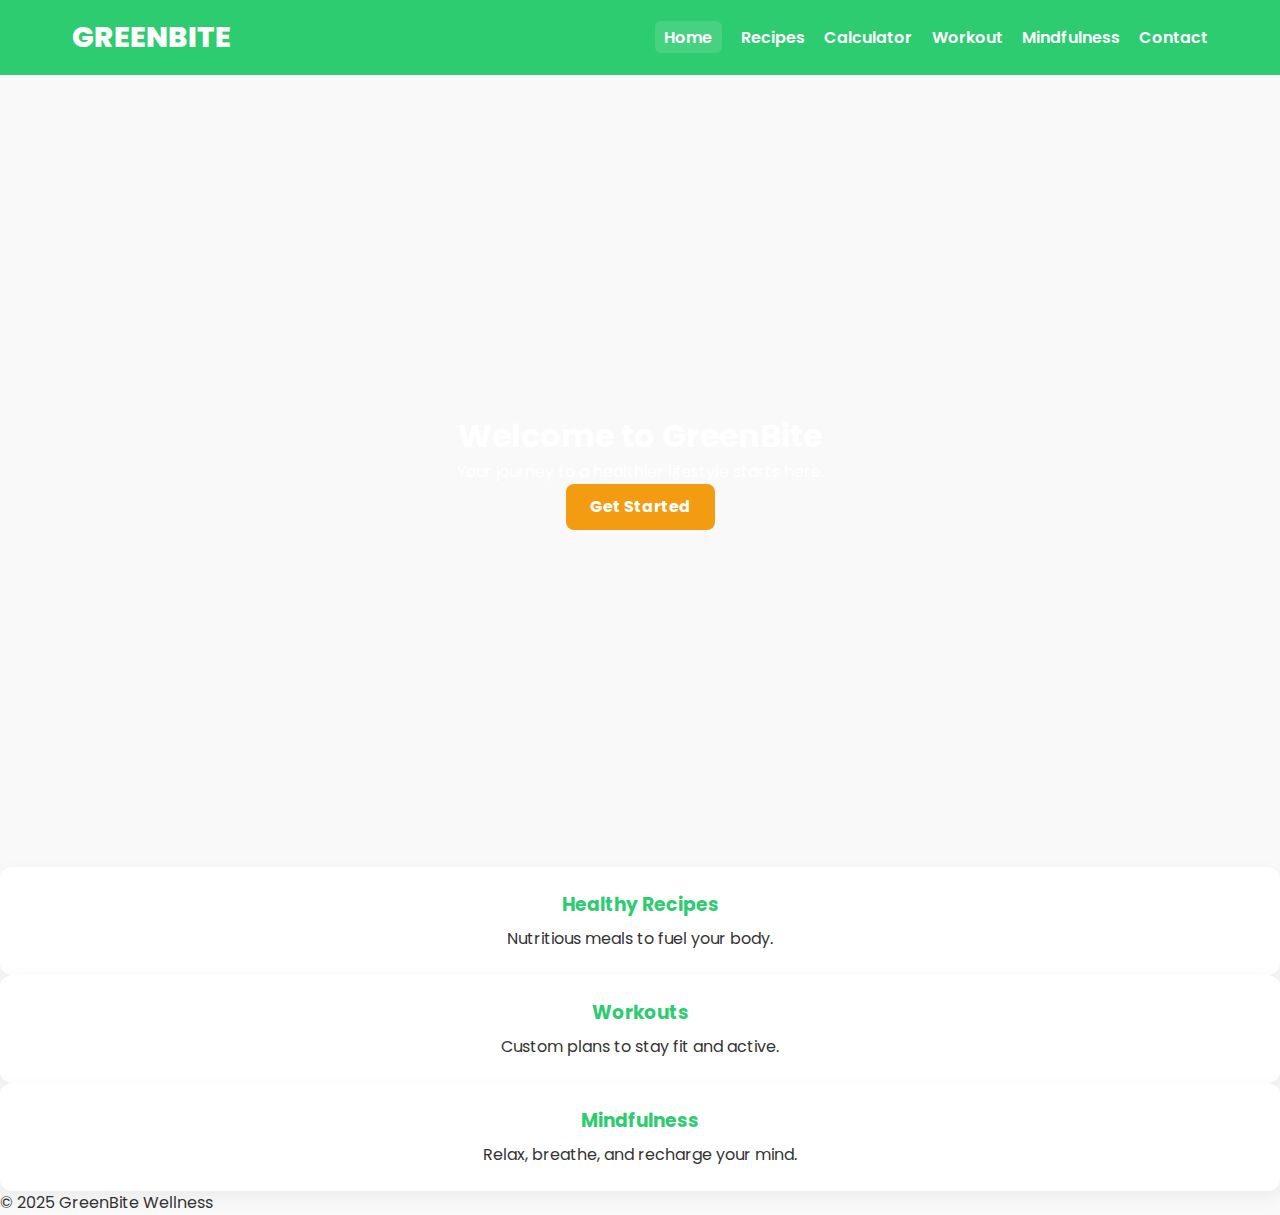
<file: index.html>
<!DOCTYPE html>
<html lang="en">
<head>
  <meta charset="UTF-8">
  <meta name="viewport" content="width=device-width, initial-scale=1.0">
  <title>GreenBite | Home</title>
  <link href="https://fonts.googleapis.com/css2?family=Poppins:wght@400;600;700&display=swap" rel="stylesheet">
  <link rel="stylesheet" href="css/styles.css">
</head>
<body>

  <!-- Navbar -->
  <header>
    <nav class="navbar">
      <div class="logo">GreenBite</div>
      <ul class="nav-links">
        <li><a href="index.html" class="active">Home</a></li>
        <li><a href="recipes.html">Recipes</a></li>
        <li><a href="calculator.html">Calculator</a></li>
        <li><a href="workout.html">Workout</a></li>
        <li><a href="mindfulness.html">Mindfulness</a></li>
        <li><a href="contact.html">Contact</a></li>
      </ul>
      <div class="hamburger">&#9776;</div>
    </nav>
  </header>

  <!-- Hero Section -->
  <section class="hero">
    <div class="hero-content">
      <h1>Welcome to GreenBite</h1>
      <p>Your journey to a healthier lifestyle starts here.</p>
      <a href="recipes.html" class="btn-primary">Get Started</a>
    </div>
  </section>

  <!-- Health Tips Section -->
  <section class="features">
  <div class="feature-card">
    <a href="recipes.html">
      <h3>Healthy Recipes</h3>
      <p>Nutritious meals to fuel your body.</p>
    </a>
  </div>
  <div class="feature-card">
    <a href="workout.html">
      <h3>Workouts</h3>
      <p>Custom plans to stay fit and active.</p>
    </a>
  </div>
  <div class="feature-card">
    <a href="mindfulness.html">
      <h3>Mindfulness</h3>
      <p>Relax, breathe, and recharge your mind.</p>
    </a>
  </div>
</section>

  <!-- Footer -->
  <footer>
    <p>&copy; 2025 GreenBite Wellness</p>
  </footer>

  <script src="js/main.js"></script>
</body>
</html>
</file>
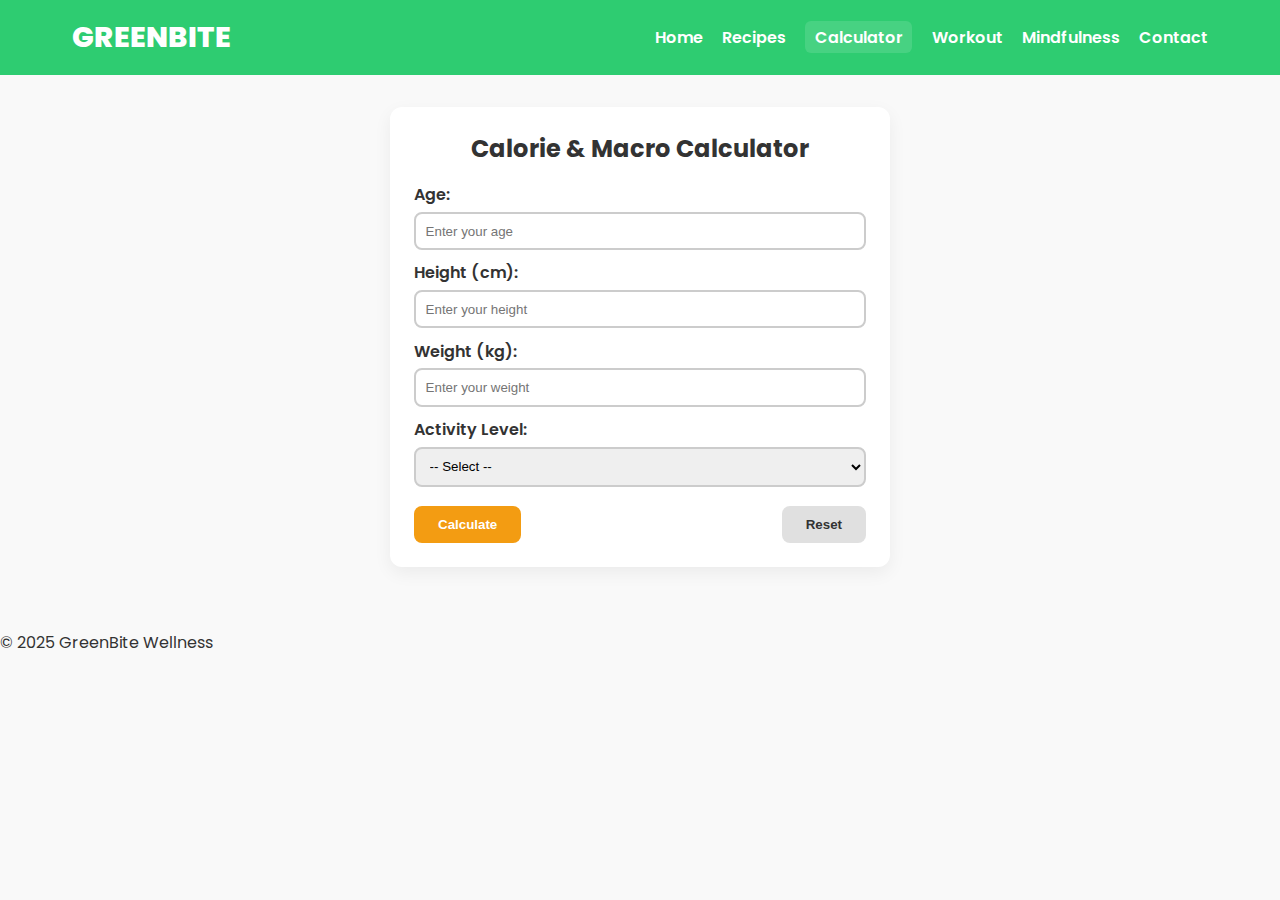
<file: calculator.html>
<!DOCTYPE html>
<html lang="en">
<head>
  <meta charset="UTF-8">
  <meta name="viewport" content="width=device-width, initial-scale=1.0">
  <title>GreenBite | Calculator</title>
  <link href="https://fonts.googleapis.com/css2?family=Poppins:wght@400;600;700&display=swap" rel="stylesheet">
  <link rel="stylesheet" href="css/styles.css">
</head>
<body>

  <!-- Navbar -->
  <header>
    <nav class="navbar">
      <div class="logo">GreenBite</div>
      <ul class="nav-links">
        <li><a href="index.html">Home</a></li>
        <li><a href="recipes.html">Recipes</a></li>
        <li><a href="calculator.html" class="active">Calculator</a></li>
        <li><a href="workout.html">Workout</a></li>
        <li><a href="mindfulness.html">Mindfulness</a></li>
        <li><a href="contact.html">Contact</a></li>
      </ul>
      <div class="hamburger">&#9776;</div>
    </nav>
  </header>

  <!-- Calculator Page -->
  <main class="calculator-page">
    <div class="calculator-form">
      <h2>Calorie & Macro Calculator</h2>
      
      <label for="age">Age:</label>
      <input type="number" id="age" placeholder="Enter your age">

      <label for="height">Height (cm):</label>
      <input type="number" id="height" placeholder="Enter your height">

      <label for="weight">Weight (kg):</label>
      <input type="number" id="weight" placeholder="Enter your weight">

      <label for="activity">Activity Level:</label>
      <select id="activity">
        <option value="">-- Select --</option>
        <option value="1.2">Sedentary (little/no exercise)</option>
        <option value="1.375">Lightly active (1–3 days/week)</option>
        <option value="1.55">Moderately active (3–5 days/week)</option>
        <option value="1.725">Very active (6–7 days/week)</option>
        <option value="1.9">Extra active (physical job/training)</option>
      </select>

      <div class="button-group">
        <button class="btn-primary" onclick="calculateCalories()">Calculate</button>
        <button class="btn-secondary" onclick="resetCalculator()">Reset</button>
      </div>
    </div>

    <!-- Results -->
    <div class="calculator-results" id="results" style="display:none;">
      <h2>Your Daily Needs</h2>
      <div class="results-grid">
        <div class="result-card">
          <h3>Calories</h3>
          <p id="caloriesResult">0 kcal</p>
        </div>
        <div class="result-card">
          <h3>Protein</h3>
          <p id="proteinResult">0 g</p>
        </div>
        <div class="result-card">
          <h3>Carbs</h3>
          <p id="carbsResult">0 g</p>
        </div>
        <div class="result-card">
          <h3>Fat</h3>
          <p id="fatResult">0 g</p>
        </div>
      </div>
    </div>
  </main>

  <!-- Footer -->
  <footer>
    <p>&copy; 2025 GreenBite Wellness</p>
  </footer>

  <script src="js/calculator.js"></script>
</body>
</html>
</file>
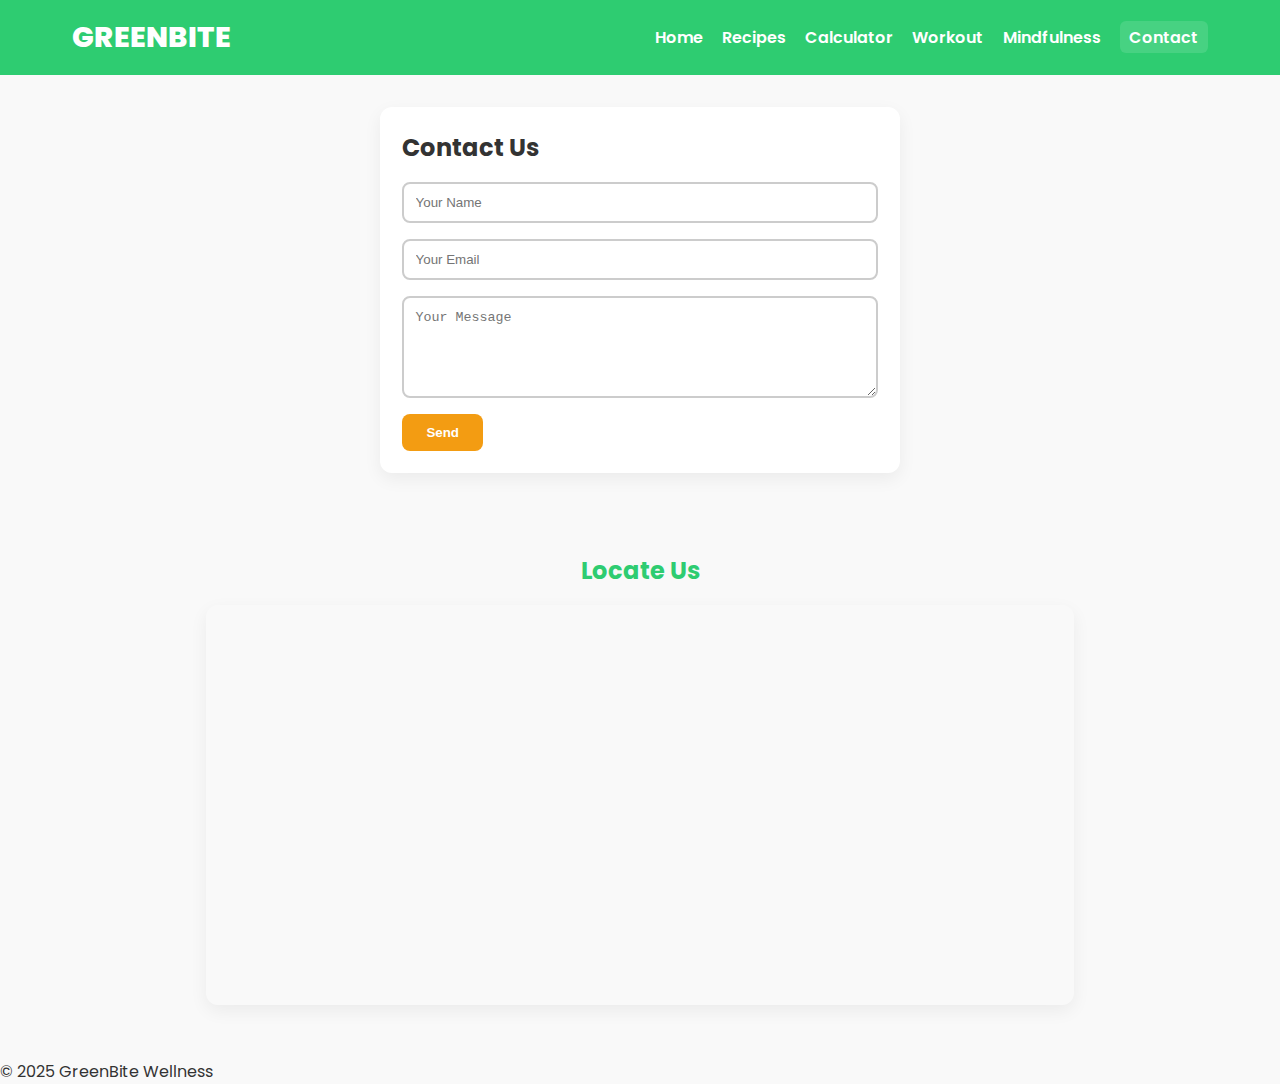
<file: contact.html>
<!DOCTYPE html>
<html lang="en">
<head>
  <meta charset="UTF-8">
  <meta name="viewport" content="width=device-width, initial-scale=1.0">
  <title>GreenBite | Contact</title>
  <link href="https://fonts.googleapis.com/css2?family=Poppins:wght@400;600;700&display=swap" rel="stylesheet">
  <link rel="stylesheet" href="css/styles.css">
</head>
<body>

  <!-- Navbar -->
  <header>
    <nav class="navbar">
      <div class="logo">GreenBite</div>
      <ul class="nav-links">
        <li><a href="index.html">Home</a></li>
        <li><a href="recipes.html">Recipes</a></li>
        <li><a href="calculator.html">Calculator</a></li>
        <li><a href="workout.html">Workout</a></li>
        <li><a href="mindfulness.html">Mindfulness</a></li>
        <li><a href="contact.html" class="active">Contact</a></li>
      </ul>
      <div class="hamburger">&#9776;</div>
    </nav>
  </header>

  <!-- Contact Page -->
  <main class="contact-page">
    <div class="contact-form">
      <h2>Contact Us</h2>
      <form>
        <input type="text" placeholder="Your Name" required>
        <input type="email" placeholder="Your Email" required>
        <textarea rows="5" placeholder="Your Message" required></textarea>
        <button type="submit" class="btn-primary">Send</button>
      </form>
    </div>
  </main>

  <!-- Locate Us Section -->
  <section class="locate-us">
    <h2>Locate Us</h2>
    <div class="map-container">
      <iframe 
        src="https://www.google.com/maps/embed?pb=!1m18!1m12!1m3!1d63313.51113498919!2d79.83064590734148!3d6.927078591544841!2m3!1f0!2f0!3f0!3m2!1i1024!2i768!4f13.1!3m3!1m2!1s0x3ae259409df06b75%3A0xa40e4c285056b8f7!2sColombo!5e0!3m2!1sen!2slk!4v1695376123456!5m2!1sen!2slk" 
        width="400" 
        height="400" 
        style="border:0; border-radius:12px; width:100%;" 
        allowfullscreen="" 
        loading="lazy">
      </iframe>
    </div>
  </section>

  <!-- Footer -->
  <footer>
    <p>&copy; 2025 GreenBite Wellness</p>
  </footer>

</body>
</html>
</file>
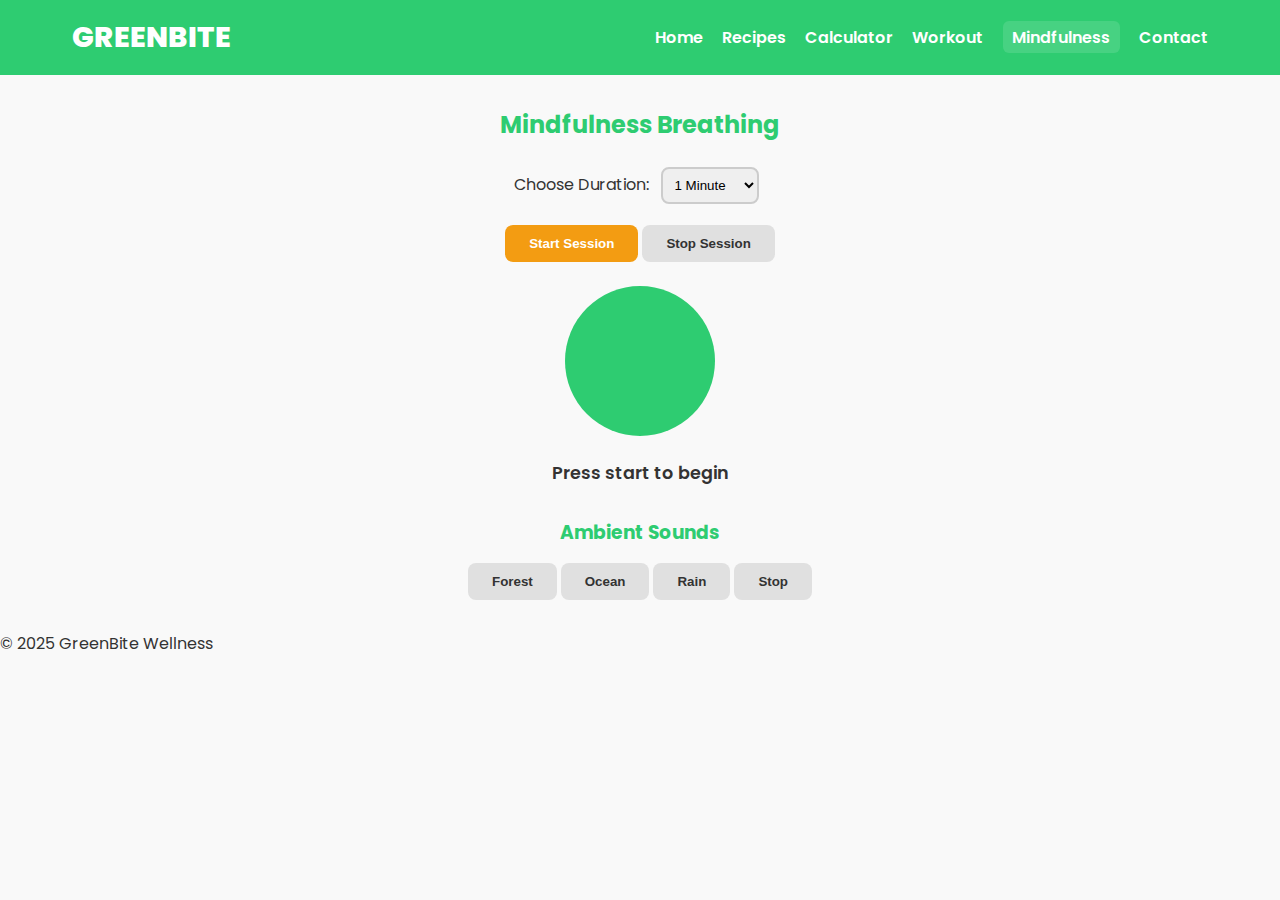
<file: mindfulness.html>
<!DOCTYPE html>
<html lang="en">
<head>
  <meta charset="UTF-8">
  <meta name="viewport" content="width=device-width, initial-scale=1.0">
  <title>GreenBite | Mindfulness</title>
  <link href="https://fonts.googleapis.com/css2?family=Poppins:wght@400;600;700&display=swap" rel="stylesheet">
  <link rel="stylesheet" href="css/styles.css">
</head>
<body>

  <!-- Navbar -->
  <header>
    <nav class="navbar">
      <div class="logo">GreenBite</div>
      <ul class="nav-links">
        <li><a href="index.html">Home</a></li>
        <li><a href="recipes.html">Recipes</a></li>
        <li><a href="calculator.html">Calculator</a></li>
        <li><a href="workout.html">Workout</a></li>
        <li><a href="mindfulness.html" class="active">Mindfulness</a></li>
        <li><a href="contact.html">Contact</a></li>
      </ul>
      <div class="hamburger">&#9776;</div>
    </nav>
  </header>

  <!-- Mindfulness Page -->
  <main class="mindfulness-page">
  <h2>Mindfulness Breathing</h2>

  <!-- Duration Selector -->
  <label for="duration">Choose Duration:</label>
  <select id="duration">
    <option value="60">1 Minute</option>
    <option value="120">2 Minutes</option>
    <option value="300">5 Minutes</option>
  </select>

  <div style="margin-top: 0.8rem;">
    <button class="btn-primary" onclick="startBreathing()">Start Session</button>
    <button class="btn-secondary" onclick="stopBreathing()">Stop Session</button>
  </div>

  <!-- Breathing Circle -->
  <div class="breath-circle" id="breathCircle"></div>
  <p class="instruction" id="instructionText">Press start to begin</p>

  <!-- Ambient Sounds Section -->
  <section class="ambient-sounds">
    <h3>Ambient Sounds</h3>
    <button class="btn-secondary" onclick="playSound('forest')">Forest</button>
    <button class="btn-secondary" onclick="playSound('ocean')">Ocean</button>
    <button class="btn-secondary" onclick="playSound('rain')">Rain</button>
    <button class="btn-secondary" onclick="stopSound()">Stop</button>

    <!-- Audio elements -->
    <audio id="forestSound" loop>
      <source src="images/forest.mp3" type="audio/mpeg">
    </audio>
    <audio id="oceanSound" loop>
      <source src="images/ocean (1).mp3" type="audio/mpeg">
    </audio>
    <audio id="rainSound" loop>
      <source src="images/rain.mp3" type="audio/mpeg">
    </audio>
  </section>
</main>


  <footer>
    <p>&copy; 2025 GreenBite Wellness</p>
  </footer>

  <script src="js/mindfulness.js"></script>
</body>
</html>
</file>
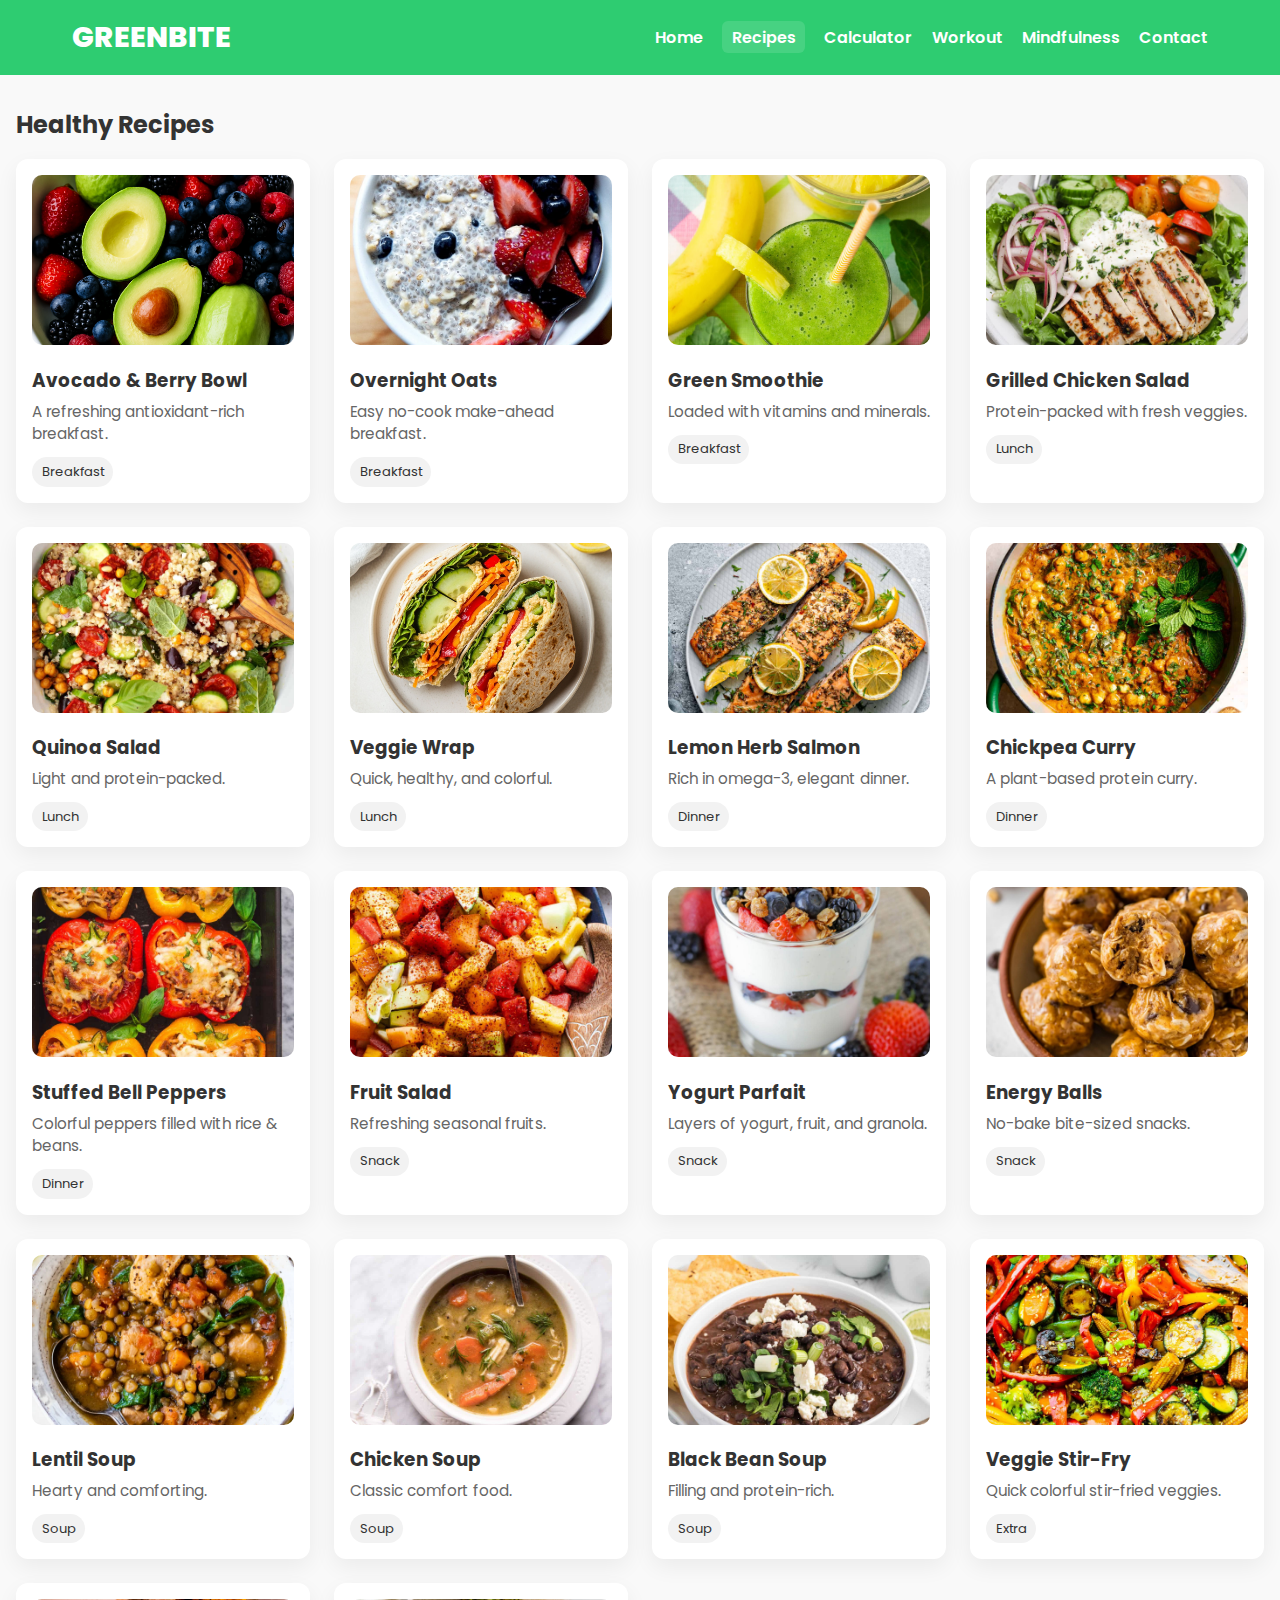
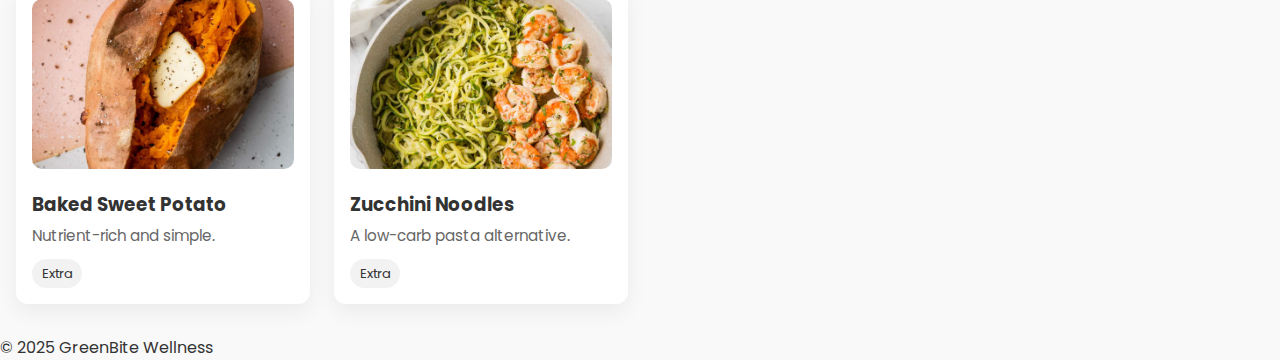
<file: recipes.html>
<!DOCTYPE html>
<html lang="en">
<head>
  <meta charset="utf-8" />
  <meta name="viewport" content="width=device-width,initial-scale=1" />
  <title>GreenBite | Recipes</title>
  <link href="https://fonts.googleapis.com/css2?family=Poppins:wght@400;600;700&display=swap" rel="stylesheet">
  <link rel="stylesheet" href="css/styles.css">
</head>
<body>
  <!-- Navbar -->
  <header>
    <nav class="navbar">
      <div class="logo">GreenBite</div>
      <ul class="nav-links">
        <li><a href="index.html">Home</a></li>
        <li><a href="recipes.html" class="active">Recipes</a></li>
        <li><a href="calculator.html">Calculator</a></li>
        <li><a href="workout.html">Workout</a></li>
        <li><a href="mindfulness.html">Mindfulness</a></li>
        <li><a href="contact.html">Contact</a></li>
      </ul>
      <div class="hamburger">&#9776;</div>
    </nav>
  </header>

  <!-- Recipes Page -->
  <main class="recipes-page">
    <h2>Healthy Recipes</h2>
    <div class="recipe-grid">

      <!-- Breakfast -->
      <div class="recipe-card" onclick="openRecipe('avocado-berry')">
        <img src="images/Avacado.png" alt="Avocado & Berry Bowl">
        <h3>Avocado & Berry Bowl</h3>
        <p>A refreshing antioxidant-rich breakfast.</p>
        <span class="tag">Breakfast</span>
      </div>

      <div class="recipe-card" onclick="openRecipe('overnight-oats')">
        <img src="images/overnight.jpg" alt="Overnight Oats">
        <h3>Overnight Oats</h3>
        <p>Easy no-cook make-ahead breakfast.</p>
        <span class="tag">Breakfast</span>
      </div>

      <div class="recipe-card" onclick="openRecipe('green-smoothie')">
        <img src="images/greenn.jpg" alt="Green Smoothie">
        <h3>Green Smoothie</h3>
        <p>Loaded with vitamins and minerals.</p>
        <span class="tag">Breakfast</span>
      </div>

      <!-- Lunch -->
      <div class="recipe-card" onclick="openRecipe('chicken-salad')">
        <img src="images/Grilled.jpg" alt="Grilled Chicken Salad">
        <h3>Grilled Chicken Salad</h3>
        <p>Protein-packed with fresh veggies.</p>
        <span class="tag">Lunch</span>
      </div>

      <div class="recipe-card" onclick="openRecipe('quinoa-salad')">
        <img src="images/Quinoa.jpg" alt="Quinoa Salad">
        <h3>Quinoa Salad</h3>
        <p>Light and protein-packed.</p>
        <span class="tag">Lunch</span>
      </div>

      <div class="recipe-card" onclick="openRecipe('veggie-wrap')">
        <img src="images/veggie.jpg" alt="Veggie Wrap">
        <h3>Veggie Wrap</h3>
        <p>Quick, healthy, and colorful.</p>
        <span class="tag">Lunch</span>
      </div>

      <!-- Dinner -->
      <div class="recipe-card" onclick="openRecipe('salmon')">
        <img src="images/salmon.jpg" alt="Salmon Dish">
        <h3>Lemon Herb Salmon</h3>
        <p>Rich in omega-3, elegant dinner.</p>
        <span class="tag">Dinner</span>
      </div>

      <div class="recipe-card" onclick="openRecipe('chickpea-curry')">
        <img src="images/chickpea.jpg" alt="Chickpea Curry">
        <h3>Chickpea Curry</h3>
        <p>A plant-based protein curry.</p>
        <span class="tag">Dinner</span>
      </div>

      <div class="recipe-card" onclick="openRecipe('stuffed-peppers')">
        <img src="images/bell.jpg" alt="Stuffed Peppers">
        <h3>Stuffed Bell Peppers</h3>
        <p>Colorful peppers filled with rice & beans.</p>
        <span class="tag">Dinner</span>
      </div>

      <!-- Snacks -->
      <div class="recipe-card" onclick="openRecipe('fruit-salad')">
        <img src="images/fruit.jpg" alt="Fruit Salad">
        <h3>Fruit Salad</h3>
        <p>Refreshing seasonal fruits.</p>
        <span class="tag">Snack</span>
      </div>

      <div class="recipe-card" onclick="openRecipe('yogurt-parfait')">
        <img src="images/yougurt.jpg" alt="Yogurt Parfait">
        <h3>Yogurt Parfait</h3>
        <p>Layers of yogurt, fruit, and granola.</p>
        <span class="tag">Snack</span>
      </div>

      <div class="recipe-card" onclick="openRecipe('energy-balls')">
        <img src="images/energy.jpg" alt="Energy Balls">
        <h3>Energy Balls</h3>
        <p>No-bake bite-sized snacks.</p>
        <span class="tag">Snack</span>
      </div>

      <!-- Soups -->
      <div class="recipe-card" onclick="openRecipe('lentil-soup')">
        <img src="images/lentil.webp" alt="Lentil Soup">
        <h3>Lentil Soup</h3>
        <p>Hearty and comforting.</p>
        <span class="tag">Soup</span>
      </div>

      <div class="recipe-card" onclick="openRecipe('chicken-soup')">
        <img src="images/soup.jpg" alt="Chicken Soup">
        <h3>Chicken Soup</h3>
        <p>Classic comfort food.</p>
        <span class="tag">Soup</span>
      </div>

      <div class="recipe-card" onclick="openRecipe('black-bean-soup')">
        <img src="images/black.jpg" alt="Black Bean Soup">
        <h3>Black Bean Soup</h3>
        <p>Filling and protein-rich.</p>
        <span class="tag">Soup</span>
      </div>

      <!-- Extras -->
      <div class="recipe-card" onclick="openRecipe('veggie-stirfry')">
        <img src="images/vegg.jpg" alt="Veggie Stir-Fry">
        <h3>Veggie Stir-Fry</h3>
        <p>Quick colorful stir-fried veggies.</p>
        <span class="tag">Extra</span>
      </div>

      <div class="recipe-card" onclick="openRecipe('baked-sweet-potato')">
        <img src="images/baked.jpg" alt="Baked Sweet Potato">
        <h3>Baked Sweet Potato</h3>
        <p>Nutrient-rich and simple.</p>
        <span class="tag">Extra</span>
      </div>

      <div class="recipe-card" onclick="openRecipe('zucchini-noodles')">
        <img src="images/zucchini.jpg" alt="Zucchini Noodles">
        <h3>Zucchini Noodles</h3>
        <p>A low-carb pasta alternative.</p>
        <span class="tag">Extra</span>
      </div>

    </div>

    <!-- Recipe Modal -->
    <div id="recipeModal" class="recipe-modal">
      <div class="recipe-content">
        <span class="close-btn" onclick="closeRecipe()">&times;</span>
        <div id="recipeDetails"></div>
      </div>
    </div>
  </main>

  <!-- Footer -->
  <footer>
    <p>&copy; 2025 GreenBite Wellness</p>
  </footer>

  <script src="js/main.js"></script>
</body>
</html>
</file>
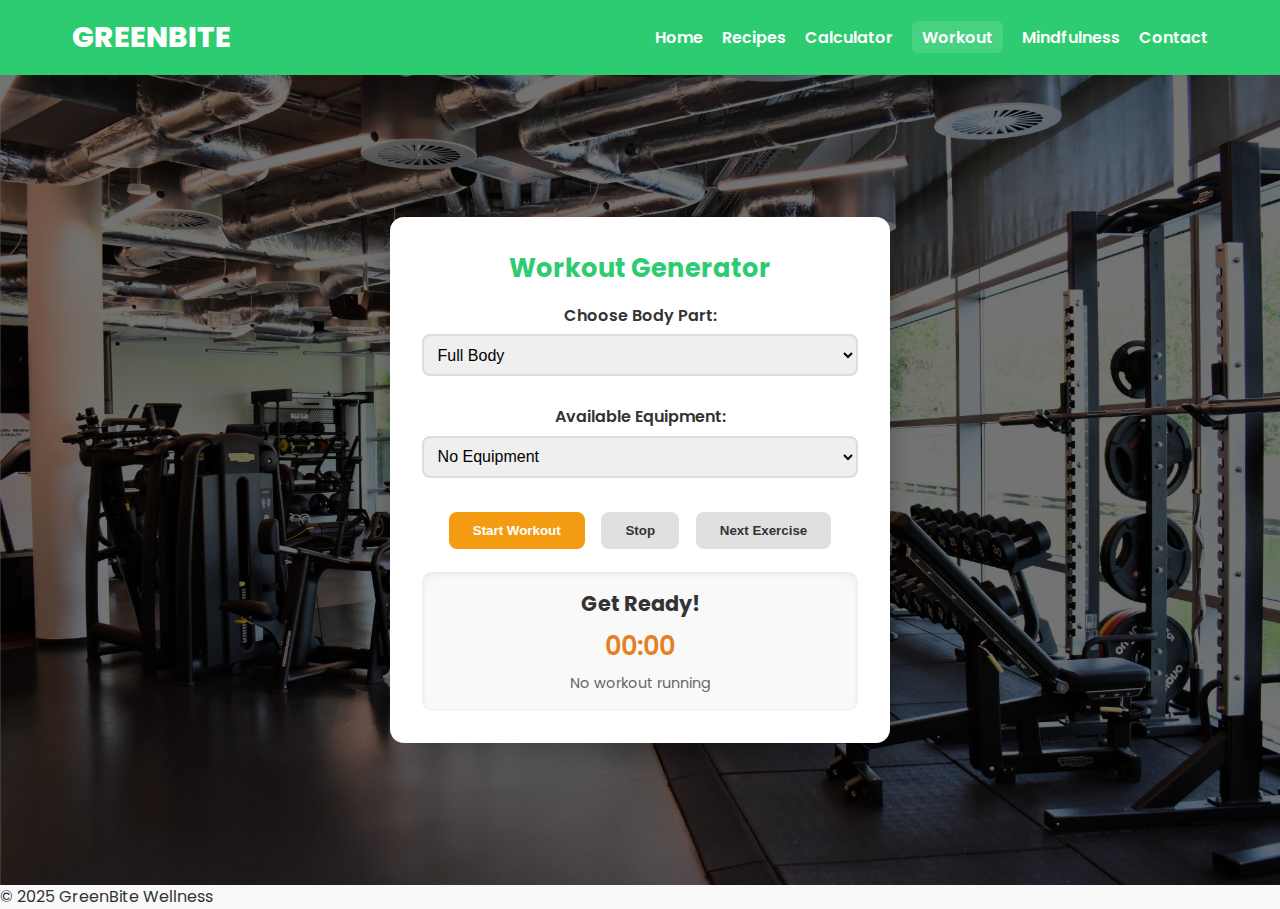
<file: workout.html>
<!DOCTYPE html>
<html lang="en">
<head>
  <meta charset="utf-8" />
  <meta name="viewport" content="width=device-width,initial-scale=1" />
  <title>GreenBite | Workout</title>
  <link href="https://fonts.googleapis.com/css2?family=Poppins:wght@400;600;700&display=swap" rel="stylesheet">
  <link rel="stylesheet" href="css/styles.css">
</head>
<body>

  <!-- Navbar (keep consistent with other pages) -->
  <header>
    <nav class="navbar">
      <div class="logo">GreenBite</div>
      <ul class="nav-links">
        <li><a href="index.html">Home</a></li>
        <li><a href="recipes.html">Recipes</a></li>
        <li><a href="calculator.html">Calculator</a></li>
        <li><a href="workout.html" class="active">Workout</a></li>
        <li><a href="mindfulness.html">Mindfulness</a></li>
        <li><a href="contact.html">Contact</a></li>
      </ul>
      <div class="hamburger">&#9776;</div>
    </nav>
  </header>

  <!-- Workout Page -->
  <main class="workout-page">
    <div class="workout-controls">

      <h2>Workout Generator</h2>

      <label for="bodypart">Choose Body Part:</label>
      <select id="bodypart">
        <option value="full">Full Body</option>
        <option value="arms">Arms</option>
        <option value="legs">Legs</option>
        <option value="chest">Chest</option>
        <option value="back">Back</option>
        <option value="core">Core</option>
      </select>

      <label for="equipment">Available Equipment:</label>
      <select id="equipment">
        <option value="none">No Equipment</option>
        <option value="dumbbells">Dumbbells</option>
        <option value="bands">Resistance Bands</option>
        <option value="kettlebell">Kettlebell</option>
      </select>

      <div style="margin-top:12px;">
        <button id="startBtn" class="btn-primary" onclick="startWorkout()">Start Workout</button>
        <button id="stopBtn" class="btn-secondary" onclick="stopWorkout()" disabled>Stop</button>
        <button id="nextBtn" class="btn-secondary" onclick="nextExercise()" disabled>Next Exercise</button>
      </div>

      <!-- Exercise Display -->
      <div id="exerciseDisplay" style="margin-top:16px;">
        <h3 id="exerciseName">Get Ready!</h3>
        <p id="countdown">00:00</p>
        <p id="progress" style="font-size:0.9rem;color:#666;margin-top:8px;">No workout running</p>
      </div>

    </div>
  </main>

  <footer>
    <p>&copy; 2025 GreenBite Wellness</p>
  </footer>

  <!-- LOAD the workout JS (put this file in js/workout.js) -->
  <script src="js/workout.js"></script>
</body>
</html>
</file>
<file: css/styles.css>
/* ---------- Base ---------- */
* {
  box-sizing: border-box;
  margin: 0;
  padding: 0;
}
html, body {
  height: 100%;
}
body {
  font-family: 'Poppins', sans-serif;
  background: #f9f9f9;
  color: #333;
  line-height: 1.5;
}

/* ---------- Utility ---------- */
.container {
  max-width: 1200px;
  margin: 0 auto;
  padding: 0 1rem;
}

/* ---------- Navbar ---------- */
header {
  background: #2ecc71;
}
.navbar {
  display: flex;
  justify-content: space-between;
  align-items: center;
  padding: 1rem 2rem;
  color: #fff;
  max-width: 1200px;
  margin: 0 auto;
}
.logo {
  font-size: 1.8rem;
  font-weight: 800;
  text-transform: uppercase;
}
.nav-links {
  display: flex;
  gap: 1.2rem;
  list-style: none;
}
.nav-links a {
  color: #fff;
  text-decoration: none;
  font-weight: 600;
}
.nav-links a.active,
.nav-links a:hover {
  background: rgba(255,255,255,0.12);
  padding: 0.3rem 0.6rem;
  border-radius: 6px;
}
.hamburger {
  display: none;
  font-size: 1.6rem;
  cursor: pointer;
  color: #fff;
}

/* ---------- Buttons ---------- */
.btn-primary {
  background: #f39c12;
  color: #fff;
  padding: 0.8rem 1.4rem;
  border-radius: 30px;
  border: none;
  cursor: pointer;
  font-weight: 700;
  text-decoration: none;
  display: inline-block;
}
.btn-primary:hover { background: #e67e22; }

.btn-secondary {
  background: #ddd;
  color: #333;
  padding: 0.7rem 1.2rem;
  border-radius: 8px;
  border: none;
  cursor: pointer;
  font-weight: 600;
}
.btn-secondary:hover { background: #ccc; }

/* ---------- Hero ---------- */
.hero {
  height: 88vh;
  display: flex;
  justify-content: center;
  align-items: center;
  position: relative;
  color: #fff;
  text-align: center;
  animation: bgSlide 15s infinite; /* cycle images */
}

@keyframes bgSlide {
  0%   { background: url('../images/workout2.jpeg') no-repeat center/cover; }
  33%  { background: url('../images/vegg.jpg') no-repeat center/cover; }
  66%  { background: url('../images/meditate.jpeg') no-repeat center/cover; }
  100% { background: url('../images/workout3.webp') no-repeat center/cover; }
}

//* ---------- Features Section ---------- */
.features {
  display: grid;
  grid-template-columns: repeat(auto-fit, minmax(250px, 1fr));
  gap: 1.5rem;
  margin: 2rem auto;
  max-width: 1000px;
  padding: 1rem;
}

.feature-card {
  background: #fff;
  border-radius: 12px;
  box-shadow: 0 6px 18px rgba(0,0,0,0.06);
  padding: 1.5rem;
  text-align: center;
  transition: transform 0.3s, box-shadow 0.3s;
}

.feature-card a {
  text-decoration: none;
  color: inherit;
  display: block;
}

.feature-card h3 {
  color: #2ecc71;
  margin-bottom: 0.5rem;
}

.feature-card:hover {
  transform: translateY(-5px);
  box-shadow: 0 12px 24px rgba(0,0,0,0.1);
}

/* ---------- Recipes ---------- */
.recipes-page { padding: 2rem 1rem; }
.recipe-grid {
  display: grid;
  grid-template-columns: repeat(auto-fit, minmax(280px, 1fr));
  gap: 1.5rem;
  margin-top: 1rem;
}
.recipe-card {
  background: #fff;
  border-radius: 12px;
  padding: 1rem;
  box-shadow: 0 8px 22px rgba(0,0,0,0.06);
  cursor: pointer;
  transition: transform .25s ease, box-shadow .25s ease;
  text-align: left;
}
.recipe-card:hover { transform: translateY(-8px); box-shadow: 0 14px 34px rgba(0,0,0,0.08); }
.recipe-card img { width: 100%; height: 170px; object-fit: cover; border-radius: 10px; margin-bottom: .9rem; }
.recipe-card h3 { font-size: 1.15rem; margin-bottom: .4rem; }
.recipe-card p { color: #666; font-size: .95rem; margin-bottom: .7rem; }
.recipe-card .tag {
  display: inline-block;
  background: #f2f2f2;
  color: #333;
  padding: .3rem .6rem;
  border-radius: 20px;
  font-size: .82rem;
}

/* ---------- Recipe Modal ---------- */
.recipe-modal {
  display: none;
  position: fixed;
  inset: 0;
  background: rgba(0,0,0,0.6);
  align-items: center;
  justify-content: center;
  z-index: 1500;
  padding: 1rem;
}
.recipe-content {
  background: #fff;
  max-width: 900px;
  padding: 2rem;
  border-radius: 12px;
  position: relative;
  overflow-y: auto;
  max-height: 90vh;
  text-align: left;
}
.recipe-content img { width: 100%; border-radius: 8px; margin-bottom: 1rem; }
.close-btn {
  position: absolute;
  top: 14px;
  right: 18px;
  font-size: 1.8rem;
  cursor: pointer;
  color: #666;
}
#recipeDetails h2 { margin-bottom: .5rem; font-size: 1.6rem; }
#recipeDetails h4 { margin-top: 1rem; margin-bottom: .5rem; }
#recipeDetails ul, #recipeDetails ol { margin-left: 1.2rem; margin-bottom: 1rem; }
#recipeDetails li { margin-bottom: .35rem; }

/* ---------- Calculator Page ---------- */
.calculator-page {
  padding: 2rem 1rem;
  display: flex;
  flex-direction: column;
  align-items: center;
}

.calculator-form {
  background: #fff;
  padding: 1.5rem;
  border-radius: 12px;
  box-shadow: 0 6px 18px rgba(0,0,0,0.06);
  max-width: 500px;
  width: 100%;
  margin-bottom: 2rem;
}

.calculator-form h2 {
  margin-bottom: 1rem;
  text-align: center;
}

.calculator-form label {
  display: block;
  margin-top: 0.7rem;
  font-weight: 600;
}

.calculator-form input,
.calculator-form select {
  width: 100%;
  padding: 0.6rem;
  margin-top: 0.3rem;
  border-radius: 8px;
  border: 2px solid #ccc;
}

.button-group {
  display: flex;
  justify-content: space-between;
  margin-top: 1.2rem;
}

.btn-primary {
  background: #f39c12;
  color: white;
  padding: 0.7rem 1.5rem;
  border: none;
  border-radius: 8px;
  cursor: pointer;
  font-weight: bold;
}

.btn-secondary {
  background: #e0e0e0;
  padding: 0.7rem 1.5rem;
  border: none;
  border-radius: 8px;
  cursor: pointer;
  font-weight: bold;
}

.btn-primary:hover {
  background: #e67e22;
}

.btn-secondary:hover {
  background: #d6d6d6;
}

/* ---------- Results ---------- */
.calculator-results {
  background: #fff;
  padding: 1.5rem;
  border-radius: 12px;
  box-shadow: 0 6px 18px rgba(0,0,0,0.06);
  max-width: 700px;
  width: 100%;
  text-align: center;
}

.results-grid {
  display: grid;
  grid-template-columns: repeat(auto-fit, minmax(150px, 1fr));
  gap: 1rem;
  margin-top: 1rem;
}

.result-card {
  background: #f9f9f9;
  padding: 1rem;
  border-radius: 10px;
  box-shadow: 0 3px 8px rgba(0,0,0,0.05);
}

.result-card h3 {
  margin-bottom: 0.5rem;
  color: #2ecc71;
}

/* ---------- Workout Page ---------- */
.workout-page {
  min-height: 90vh;
  padding: 2rem 1rem;
  display: flex;
  align-items: center;
  justify-content: center;

  background: url('../images/gym.jpg') no-repeat center/cover;
  position: relative;
}

.workout-page::after {
  content: "";
  position: absolute;
  inset: 0;
  background: rgba(0,0,0,0.55);
  z-index: 0;
}

.workout-controls {
  background: #fff;
  padding: 2rem;
  border-radius: 14px;
  box-shadow: 0 8px 24px rgba(0,0,0,0.25);
  max-width: 500px;
  width: 100%;
  text-align: center;
  position: relative;
  z-index: 1;
}

.workout-controls h2 {
  margin-bottom: 1rem;
  font-size: 1.6rem;
  color: #2ecc71;
}

.workout-controls label {
  display: block;
  margin: 0.8rem 0 0.4rem;
  font-weight: 600;
  color: #333;
}

.workout-controls select {
  width: 100%;
  padding: 0.6rem;
  border-radius: 8px;
  border: 2px solid #ddd;
  margin-bottom: 1rem;
  font-size: 1rem;
}

.workout-controls button {
  margin: 0.4rem;
}

#exerciseDisplay {
  margin-top: 1.2rem;
  padding: 1rem;
  background: #f9f9f9;
  border-radius: 10px;
  box-shadow: inset 0 2px 6px rgba(0,0,0,0.08);
}

#exerciseName {
  font-size: 1.3rem;
  font-weight: 700;
  color: #333;
  margin-bottom: 0.5rem;
  text-align: center;
}

#countdown {
  font-size: 1.6rem;
  font-weight: 600;
  color: #e67e22;
  text-align: center;
}


/* ---------- Mindfulness ---------- */
.mindfulness-page {
  padding: 2rem 1rem;
  text-align: center;
}

.mindfulness-page h2 {
  margin-bottom: 1rem;
  color: #2ecc71;
}

#duration {
  margin: 0.5rem;
  padding: 0.5rem;
  border-radius: 8px;
  border: 2px solid #ccc;
}

.breath-circle {
  width: 150px;   /* smaller circle */
  height: 150px;
  border-radius: 50%;
  background: #2ecc71;
  margin: 1.5rem auto;
  transition: transform 4s ease-in-out;
}

.instruction {
  font-size: 1.1rem;
  margin-top: 0.5rem;
  font-weight: 600;
  color: #333;
}

.ambient-sounds {
  margin-top: 2rem;
}

.ambient-sounds h3 {
  margin-bottom: 1rem;
  color: #2ecc71;
}


/* ---------- Contact Page ---------- */
.contact-page {
  padding: 2rem 1rem;
  display: flex;
  justify-content: center;
}

.contact-form {
  background: #fff;
  padding: 1.4rem;
  border-radius: 12px;
  box-shadow: 0 6px 18px rgba(0,0,0,0.06);
  max-width: 520px;
  width: 100%;
}

.contact-form h2 {
  margin-bottom: 1rem;
}

.contact-form input,
.contact-form textarea {
  display: block;
  width: 100%;
  margin-bottom: 1rem;
  padding: 0.7rem;
  border-radius: 8px;
  border: 2px solid #ccc;
}

.contact-form input:focus,
.contact-form textarea:focus {
  border-color: #2ecc71;
  outline: none;
}

/* ---------- Locate Us Map ---------- */
.locate-us {
  margin: 2rem auto;
  text-align: center;
  max-width: 900px;
  padding: 1rem;
}

.locate-us h2 {
  margin-bottom: 1rem;
  color: #2ecc71;
}

.map-container iframe {
  width: 100%;
  height: 400px;
  border-radius: 12px;
  box-shadow: 0 6px 18px rgba(0,0,0,0.06);
}

/* ---------- Responsive ---------- */
@media (max-width: 900px) {
  .recipe-grid { grid-template-columns: repeat(auto-fit, minmax(240px, 1fr)); }
  .hero h1 { font-size: 2rem; }
  .hero { height: 60vh; }
}
@media (max-width: 768px) {
  .nav-links { display: none; position: absolute; top: 62px; right: 10px; background: #2ecc71; padding: .8rem; border-radius: 8px; flex-direction: column; width: 180px; }
  .nav-links.show { display: flex; }
  .hamburger { display: block; }
  .tips-grid { gap: 1rem; }
  .tip { width: 100%; max-width: 420px; }
  .hero { height: 50vh; }
}
@media (max-width: 480px) {
  .recipe-card img { height: 120px; }
  .tip { padding: .8rem; gap: .6rem; }
}
</file>
